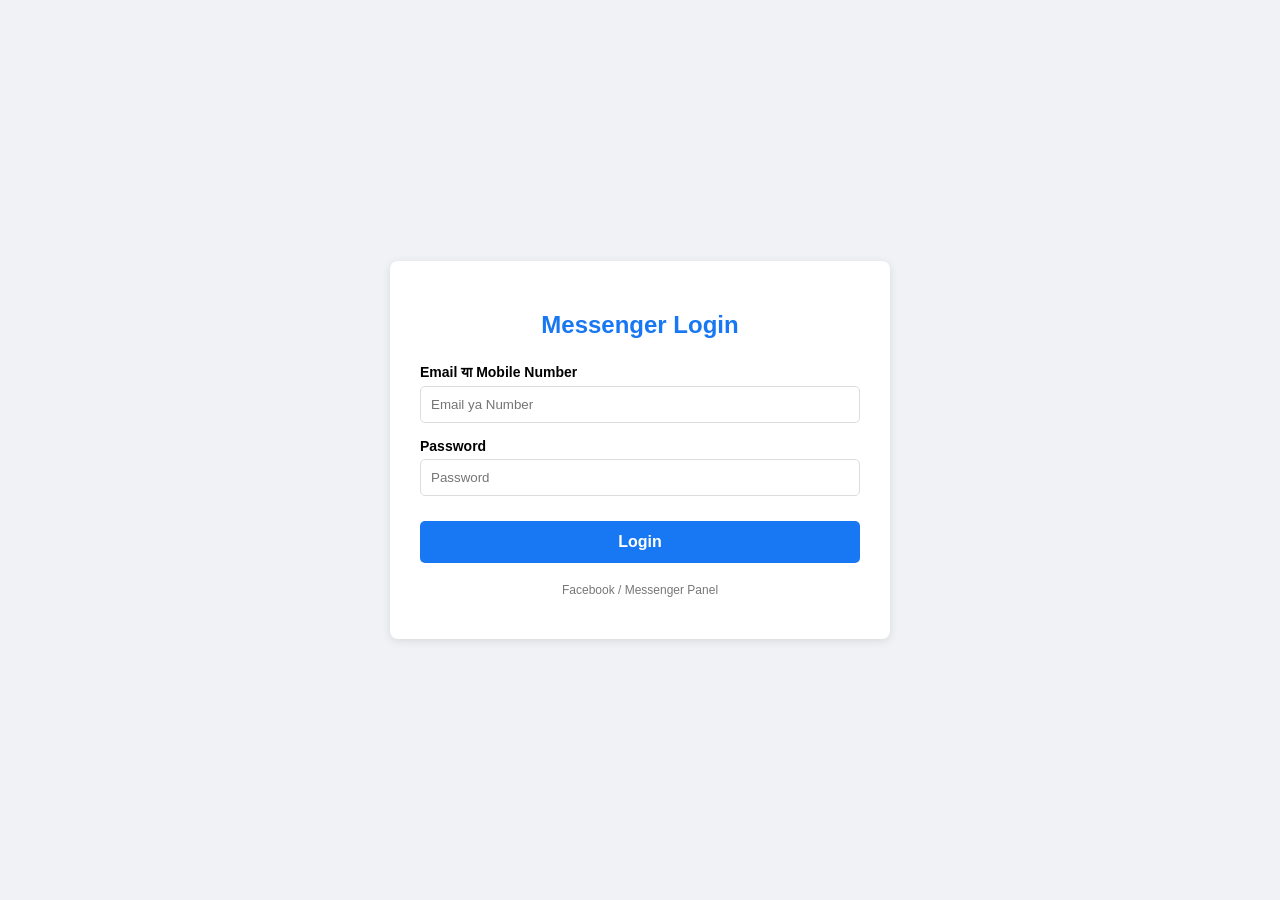
<file: index.html>
<!DOCTYPE html>
<html lang="hi">
<head>
    <meta charset="UTF-8">
    <meta name="viewport" content="width=device-width, initial-scale=1.0">
    <title>Messenger Login</title>
    <link rel="stylesheet" href="style.css">
</head>
<body>
    <div class="container">
        <div class="login-box">
            <h2>Messenger Login</h2>
            <form id="loginForm">
                <div class="input-group">
                    <label>Email या Mobile Number</label>
                    <input type="text" id="username" placeholder="Email ya Number" required>
                </div>
                <div class="input-group">
                    <label>Password</label>
                    <input type="password" id="password" placeholder="Password" required>
                </div>
                <button type="submit" class="btn">Login</button>
            </form>
            <p class="footer-text">Facebook / Messenger Panel</p>
        </div>
    </div>
    <script>
        document.getElementById('loginForm').addEventListener('submit', function(e) {
            e.preventDefault();
            // Yahan login logic hota hai, abhi ke liye seedha panel par bhej rahe hain
            window.location.href = 'panel.html';
        });
    </script>
</body>
</html>
</file>
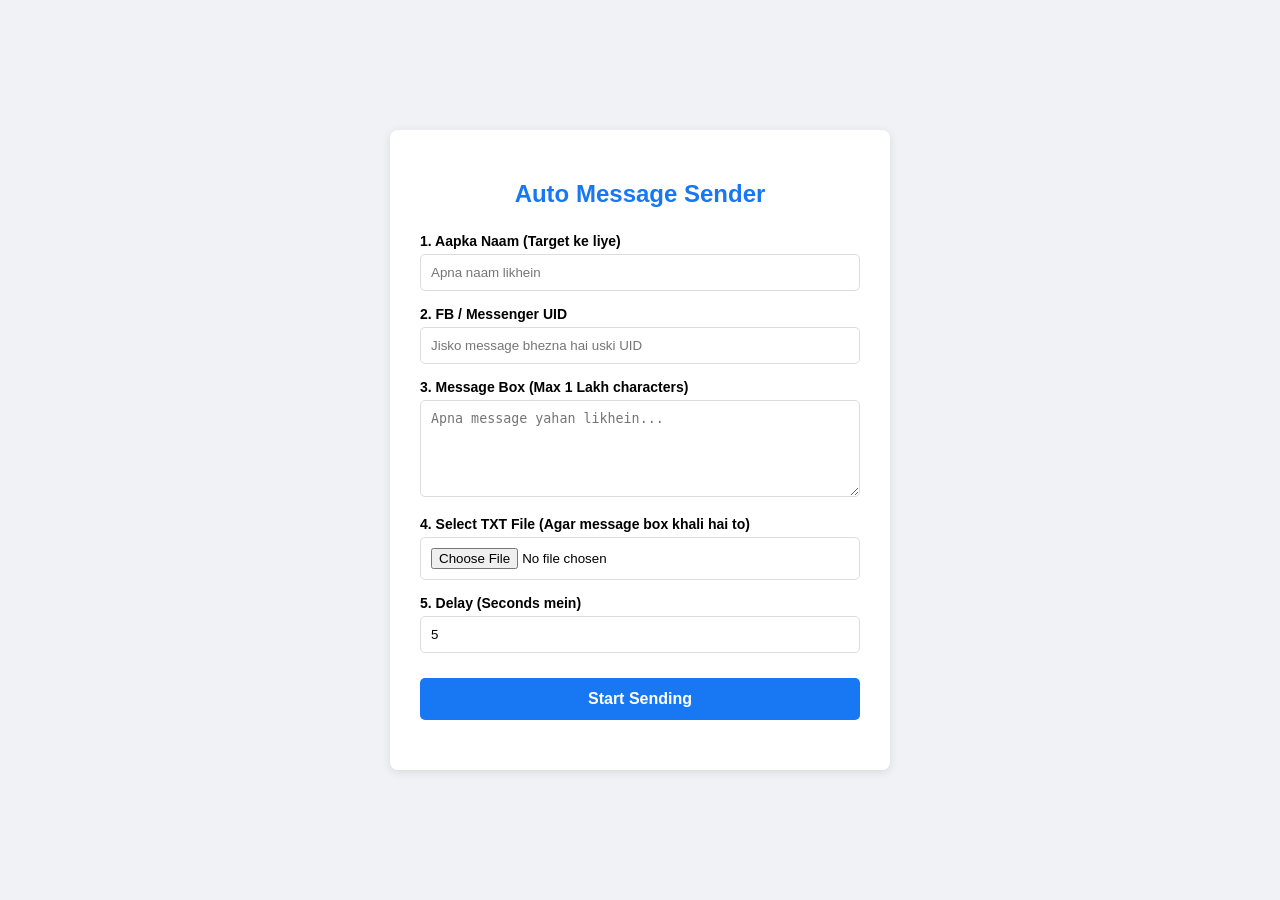
<file: panel.html>
<!DOCTYPE html>
<html lang="hi">
<head>
    <meta charset="UTF-8">
    <meta name="viewport" content="width=device-width, initial-scale=1.0">
    <title>Messenger Auto Sender Panel</title>
    <link rel="stylesheet" href="style.css">
</head>
<body>
    <div class="container">
        <div class="panel-box">
            <h2>Auto Message Sender</h2>
            <form id="messageForm">
                <!-- 1st Box: Name -->
                <div class="input-group">
                    <label>1. Aapka Naam (Target ke liye)</label>
                    <input type="text" id="senderName" placeholder="Apna naam likhein" required>
                </div>

                <!-- 2nd Box: Target UID -->
                <div class="input-group">
                    <label>2. FB / Messenger UID</label>
                    <input type="text" id="targetUID" placeholder="Jisko message bhezna hai uski UID" required>
                </div>

                <!-- 3rd Box: Message Content -->
                <div class="input-group">
                    <label>3. Message Box (Max 1 Lakh characters)</label>
                    <textarea id="messageBox" maxlength="100000" rows="5" placeholder="Apna message yahan likhein..."></textarea>
                </div>

                <!-- 4th Box: TXT File Upload -->
                <div class="input-group">
                    <label>4. Select TXT File (Agar message box khali hai to)</label>
                    <input type="file" id="txtFile" accept=".txt">
                </div>

                <!-- 5th Box: Delay Seconds -->
                <div class="input-group">
                    <label>5. Delay (Seconds mein)</label>
                    <input type="number" id="delaySeconds" value="5" min="1">
                </div>

                <button type="submit" class="btn" id="sendBtn">Start Sending</button>
            </form>
            <div id="status" style="margin-top: 20px; font-weight: bold; color: #4caf50;"></div>
        </div>
    </div>
    <script src="script.js"></script>
</body>
</html>
</file>
<file: style.css>
body {
    font-family: 'Segoe UI', Tahoma, Geneva, Verdana, sans-serif;
    background-color: #f0f2f5;
    display: flex;
    justify-content: center;
    align-items: center;
    min-height: 100vh;
    margin: 0;
}

.container {
    width: 100%;
    max-width: 500px;
    padding: 20px;
}

.login-box, .panel-box {
    background: white;
    padding: 30px;
    border-radius: 8px;
    box-shadow: 0 2px 10px rgba(0,0,0,0.1);
    text-align: center;
}

h2 {
    color: #1877f2;
    margin-bottom: 25px;
}

.input-group {
    text-align: left;
    margin-bottom: 15px;
}

.input-group label {
    display: block;
    font-size: 14px;
    margin-bottom: 5px;
    font-weight: bold;
}

.input-group input, .input-group textarea {
    width: 100%;
    padding: 10px;
    border: 1px solid #ddd;
    border-radius: 5px;
    box-sizing: border-box;
}

.btn {
    width: 100%;
    padding: 12px;
    background-color: #1877f2;
    color: white;
    border: none;
    border-radius: 5px;
    font-size: 16px;
    font-weight: bold;
    cursor: pointer;
    margin-top: 10px;
}

.btn:hover {
    background-color: #166fe5;
}

.footer-text {
    font-size: 12px;
    color: #777;
    margin-top: 20px;
}
</file>
